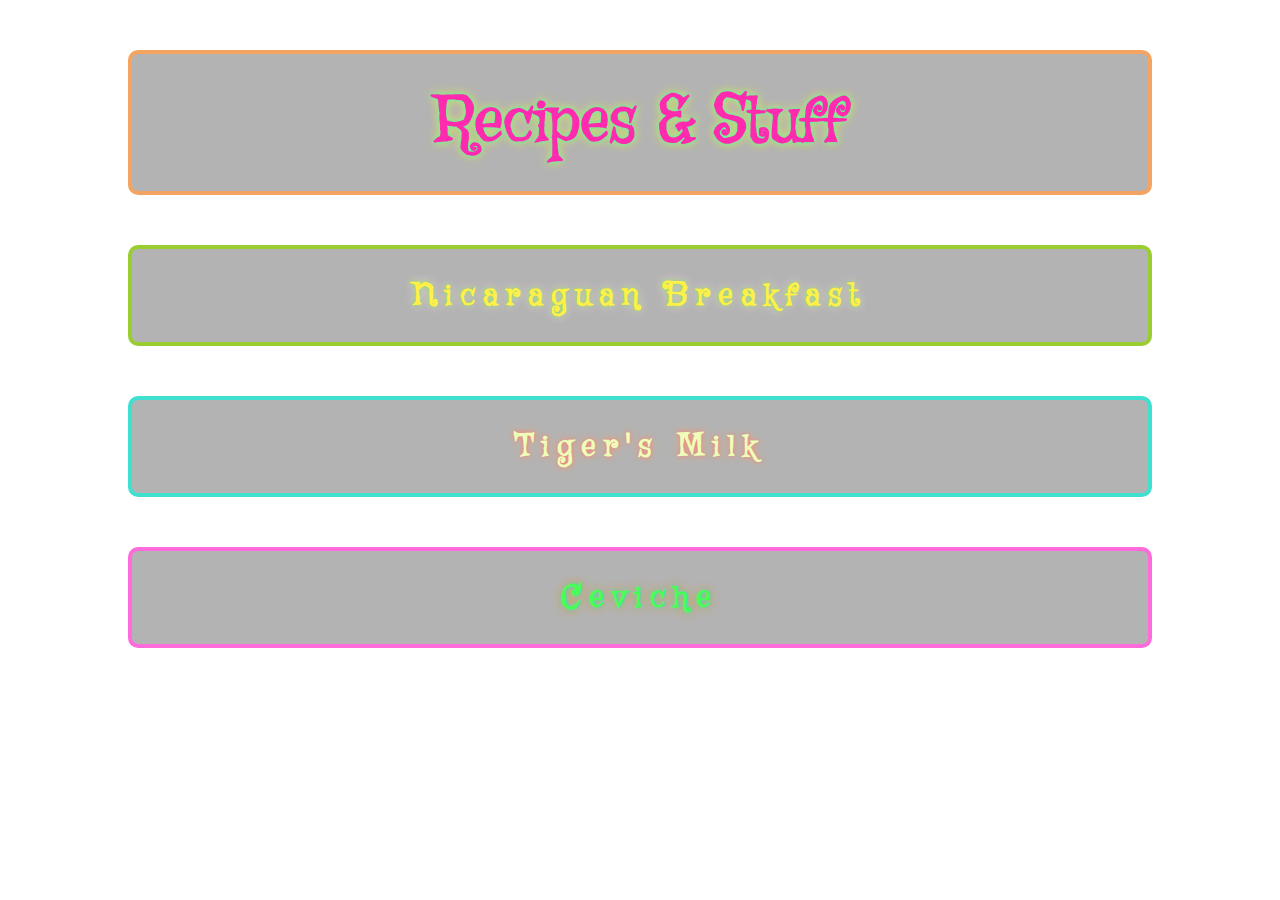
<file: index.html>
<!DOCTYPE html>
<html lang="en">
    <head>
        <meta charset="utf-8"> 
        <title>Odin Recipes</title>
        <link rel="stylesheet" href="styles.css">
        <link rel="stylesheet" href="https://fonts.googleapis.com/css2?family=Griffy&display=swap">

    </head>
    <body>
        <div class="container">
            <h1 class="title-header" id="title">Recipes & Stuff</h1>
            <h2 class="breakfast"><a href="recipes/desayuno-nica.html">Nicaraguan Breakfast</a></h2>
            <h2 class="tiger"><a href="recipes/tigers-milk.html">Tiger's Milk</a></h2>
            <h2 class="ceviche"><a href="recipes/ceviche.html">Ceviche</a></h2>
        </div>
        
    </body>
</html>
</file>
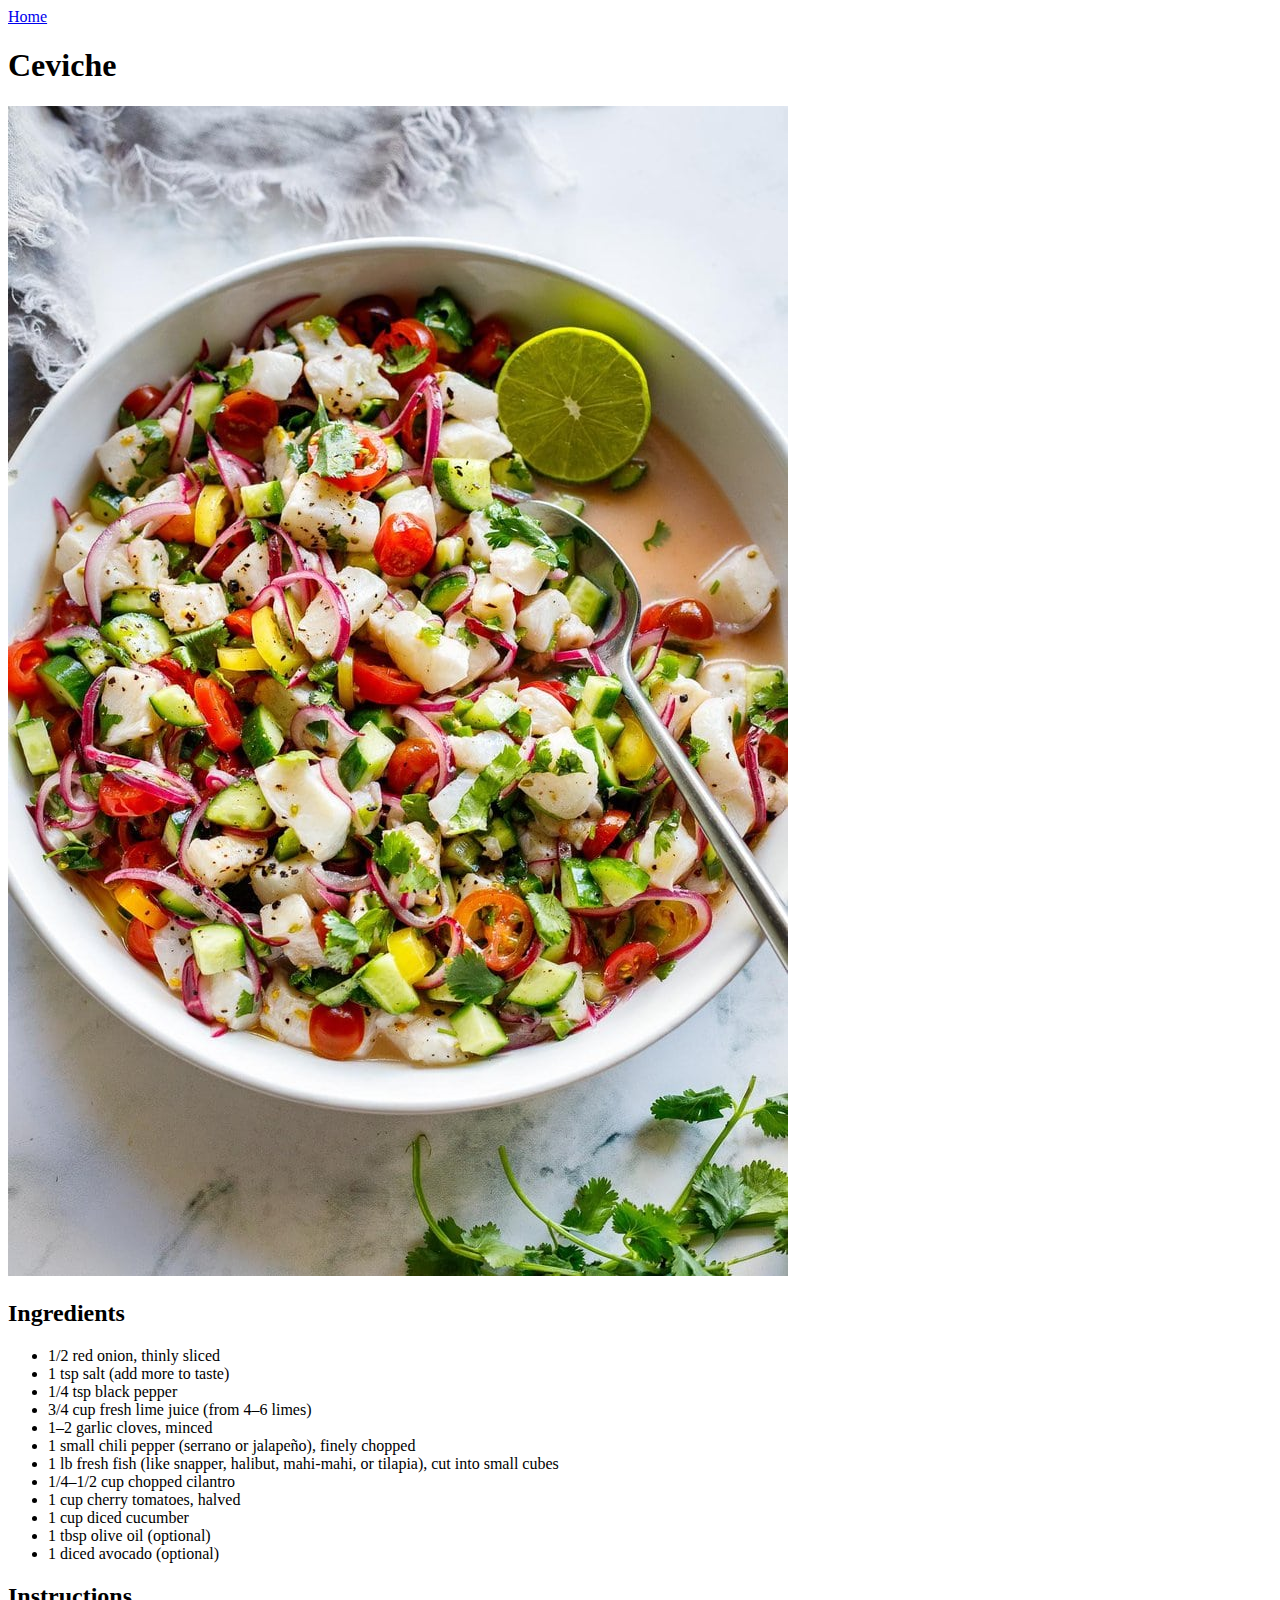
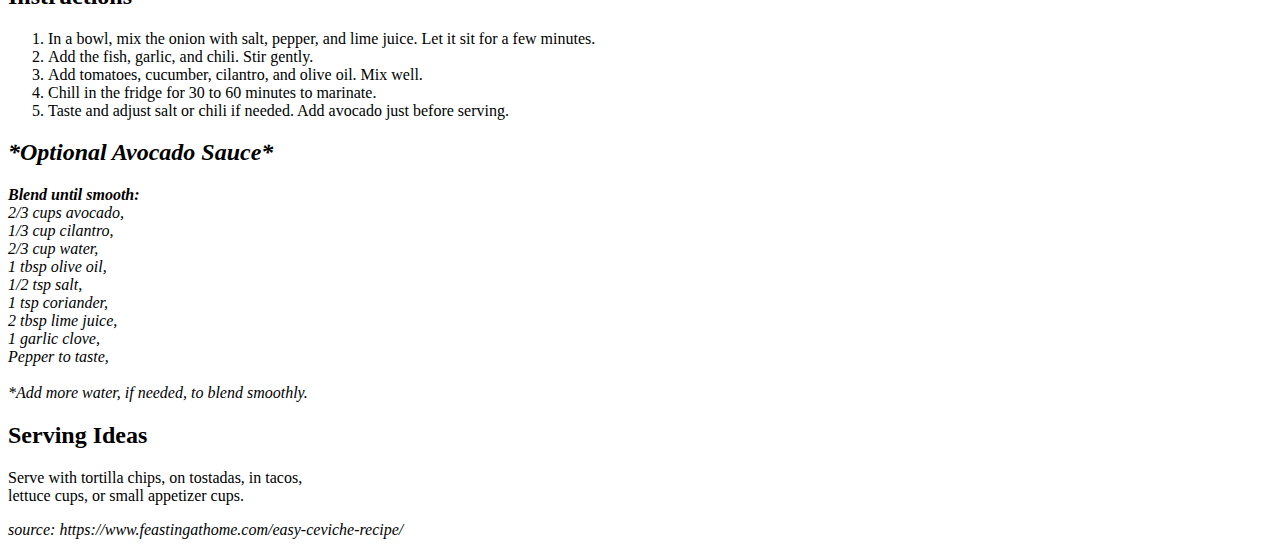
<file: recipes/ceviche.html>
<!DOCTYPE html>
<html lang="en">
    <head>
        <meta charset="utf-8">
        <title>Ceviche</title>
    </head>
    <body>
        <a href="../index.html">Home</a>
        <h1>Ceviche</h1>
        
        <img src="../images/Ceviche-9.jpg" alt="A latin american seafood dish with a medley of vegetables, lime and of course, seafood" width="780" height="1170">
        
        <aside>
            <h2>Ingredients</h2>
            <ul>
                <li>1/2 red onion, thinly sliced</li>
                <li>1 tsp salt (add more to taste)</li>
                <li>1/4 tsp black pepper</li>
                <li>3/4 cup fresh lime juice (from 4–6 limes)</li>
                <li>1–2 garlic cloves, minced</li>
                <li>1 small chili pepper (serrano or jalapeño), finely chopped</li>
                <li>1 lb fresh fish (like snapper, halibut, mahi-mahi, or tilapia), cut into small cubes</li>
                <li>1/4–1/2 cup chopped cilantro</li>
                <li>1 cup cherry tomatoes, halved</li>
                <li>1 cup diced cucumber</li>
                <li>1 tbsp olive oil (optional)</li>
                <li>1 diced avocado (optional)</li>
            </ul>

            <h2>Instructions</h2>
            <ol>
                <li>In a bowl, mix the onion with salt, pepper, and lime juice. Let it sit for a few minutes.</li>
                <li>Add the fish, garlic, and chili. Stir gently.</li>                
                <li>Add tomatoes, cucumber, cilantro, and olive oil. Mix well.</li>                
                <li>Chill in the fridge for 30 to 60 minutes to marinate.</li>                
                <li>Taste and adjust salt or chili if needed. Add avocado just before serving.</li>                
            </ol>
        </aside>
        <h2><i>*Optional Avocado Sauce*</i></h2>
        <p><i><b>Blend until smooth:</b></i><br>
        <i> 2/3 cups avocado,<br>
            1/3 cup cilantro,<br>
            2/3 cup water,<br>
            1 tbsp olive oil,<br>
            1/2 tsp salt,<br>
            1 tsp coriander,<br>
            2 tbsp lime juice,<br>
            1 garlic clove,<br>
            Pepper to taste,<br><br>
            *Add more water, if needed, to blend smoothly.</i></p>
        <h2>Serving Ideas</h2>
        <p>Serve with tortilla chips, on tostadas, in tacos,<br>
         lettuce cups, or small appetizer cups.</p>
    </body>
    <footer><i>source: https://www.feastingathome.com/easy-ceviche-recipe/</i></footer>
</html>
</file>
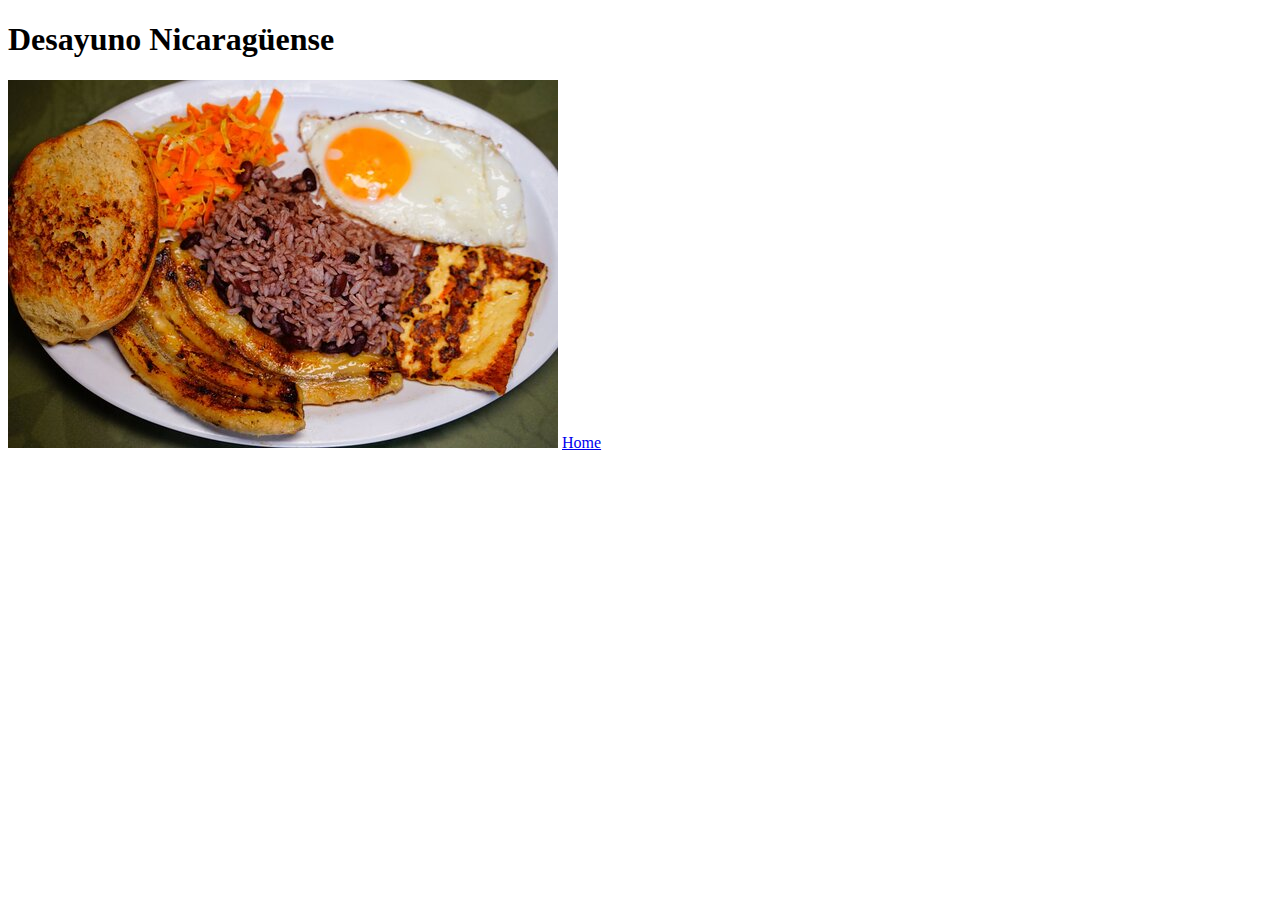
<file: recipes/desayuno-nica.html>
<!DOCTYPE html>
<html lang="en">
    <head>
        <meta charset="utf-8">
        <title>Odin Recipes</title>
    </head>
    <body>
        <h1>Desayuno Nicaragüense</h1>
        <img src="../images/desayuno-nicaraguense.jpg" alt="A delicious plate with ethnic Nicaraguan breakfast" width="550" height="368" > 
    </body>
    <a href="../index.html">Home</a>
</html>
</file>
<file: styles.css>
/* RESET STYLES

Intuitive box-sizing */
*, *::before, *::after {
    box-sizing: border-box ;
}

/* Remove default margins */
* {
    margin: 0;
}
/************BEGIN**STYLES*************/

.container-main {
    background-image: url("images/sunset.png");
    background-repeat: no-repeat;
}

.container {
    width: 80%;
    margin: 8px auto;
    /*background-image: url("images/background.png");*/
    border-radius: 10px;
}

h1,
h2 {
    display: block;
    font-family: 'Griffy', 'Comic Sans MS', cursive, sans-serif;
    background-color: rgba(0, 0, 0, 0.298);
    text-align: center;
    border-radius: 10px;
    margin: 50px auto;
    padding: 25px;
}

h2 > a {
    text-decoration: none;
    font-size: 2rem;
    letter-spacing: 0.5rem;
}

.title-header {
    font-size: 4rem;
    color: #ff2aad;
    border: 4px solid sandybrown;
    text-shadow: 0 0 5px #39ffbd, 0 0 10px #ffee32;
}

.breakfast {
    border: 4px solid yellowgreen;
}

.tiger {
    border: 4px solid turquoise;
}

.ceviche {
    border: 4px solid rgb(255, 107, 218);
}

.breakfast > a {
    color: rgb(255, 240, 71);
    text-shadow: 0 0 5px rgb(128, 225, 86), 0 0 10px rgb(249, 208, 235);
}

.tiger > a {
    color: rgb(238, 253, 183);
    text-shadow: 0 0 5px rgb(255, 118, 118), 0 0 10px burlywood;
}

.ceviche > a {
    color: rgb(68, 255, 84);
    text-shadow: 0 0 5px turquoise, 0 0 10px darkorange;
}
</file>
